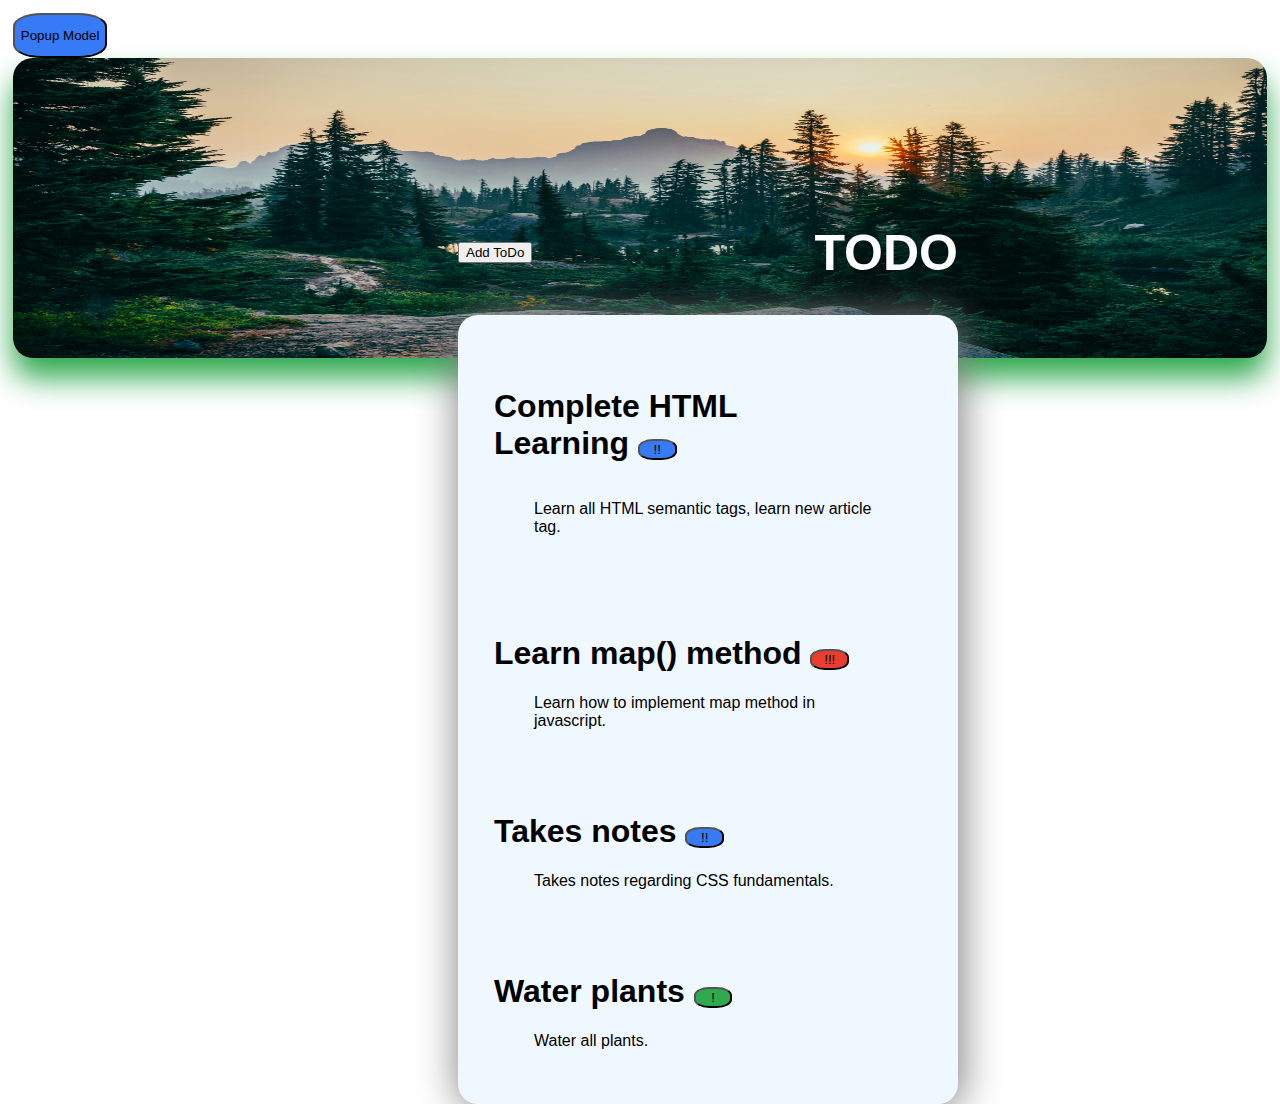
<file: Training Main Project/index.html>
<!DOCTYPE html>
<html lang="en">
<head>
    <meta charset="UTF-8">
    <meta name="viewport" content="width=device-width, initial-scale=1.0">
    <title>ToDo list APP</title>
    <link rel="stylesheet" href="./CSS file/index.css">
    <link rel="stylesheet" href="https://cdnjs.cloudflare.com/ajax/libs/font-awesome/6.5.1/css/all.min.css" integrity="sha512-DTOQO9RWCH3ppGqcWaEA1BIZOC6xxalwEsw9c2QQeAIftl+Vegovlnee1c9QX4TctnWMn13TZye+giMm8e2LwA==" crossorigin="anonymous" referrerpolicy="no-referrer" />
</head>
<body>
    <a href="./popup.html"><button type="button" class="popup">Popup Model</button></a>
    <section class="bg">
        <img id="image" src="./Images/image.jpg" alt="hills">
    </section>
    <section class="main">
        <div id="title">
           <a href="./register.html" class="addtodo"> <button>Add ToDo</button></a>
            <h1 class="heading" style="color: white;">TODO</h1>
        </div>
        <div id="list" >
            <table>
                <tr class="row">
                    <td>
                        <dl>
                            <dt><h1>Complete HTML Learning   <button class="two" type="button">!!</button></dt></h1>
                            <dd><p>Learn all HTML semantic tags, learn new article tag.</p></dd>
                        </dl>
                    </td>
                    <td><button class="bin"><i class="fa fa-trash" aria-hidden="true"></i></button></td>
                    
                </tr>
                <tr class="row">
                    <td>
                        <dl>
                            <dt><h1>Learn map() method  <button class="three" type="button">!!!</button></dt></h1>
                            <dd>Learn how to implement map method in javascript.</dd>
                        </dl>
                    </td>
                    <td><button class="bin"><i class="fa fa-trash" aria-hidden="true"></i></button></td>
                </tr>
                <tr class="row">
                    <td>
                        <dl>
                            <dt><h1>Takes notes <button class="two" type="button">!!</button></h1></dt>
                            <dd>Takes notes regarding CSS fundamentals.</dd>
                        </dl>
                    </td>
                    <td><button class="bin"><i class="fa fa-trash" aria-hidden="true"></i></button></td>
                </tr>
                <tr class="row">
                    <td>
                        <dl>
                            <dt><h1>Water plants <button class="one" type="button">!</button></h1></dt>
                            <dd>Water all plants.</dd>
                        </dl>
                    </td>
                    <td><button class="bin"><i class="fa fa-trash" aria-hidden="true"></i></button></td>
                </tr>
                <tr class="row"></tr>
            </table>
        </div>
    </section>



    <script src=""></script>
</body>
</html>
</file>
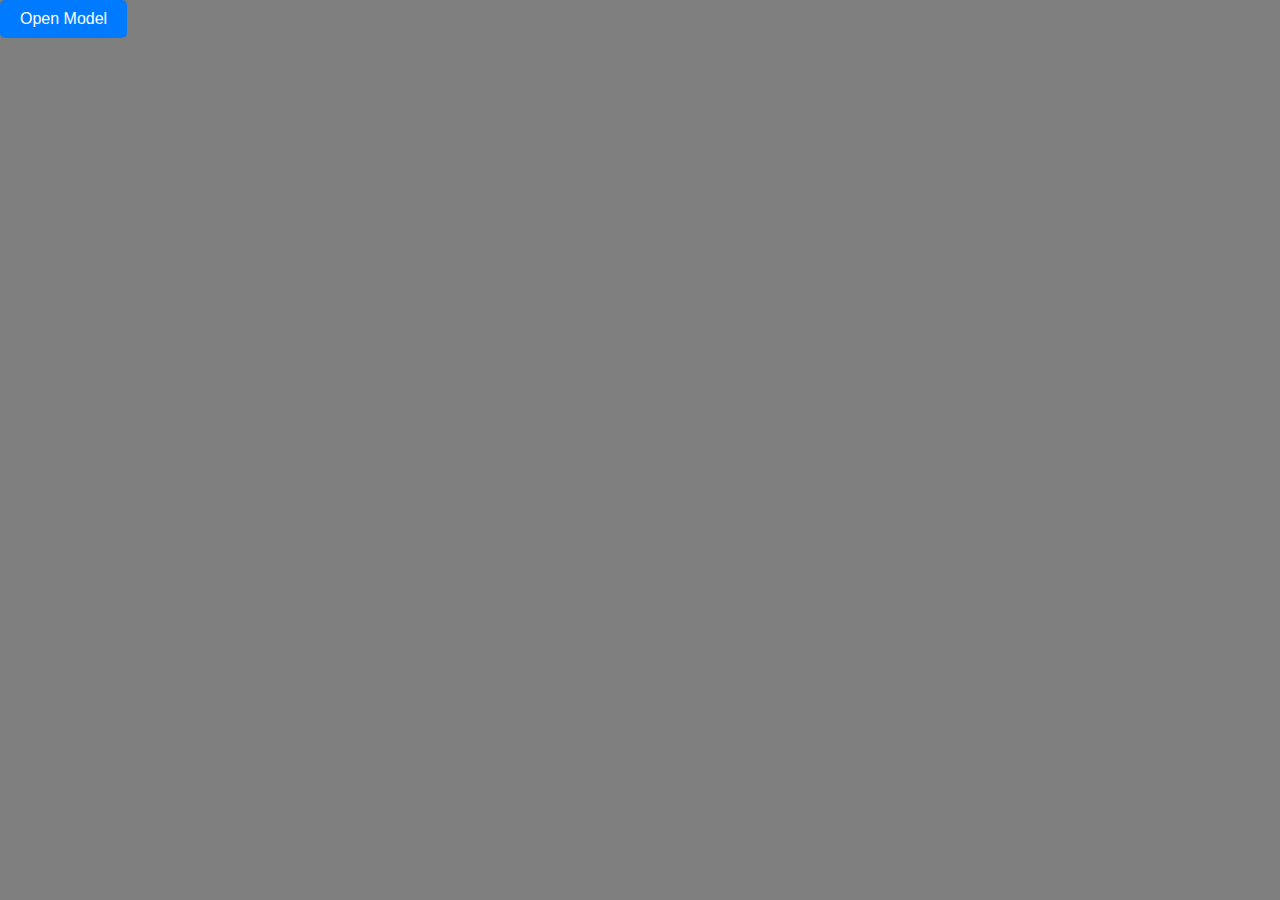
<file: Training Main Project/popup.html>
<!DOCTYPE html>
<html lang="en">
<head>
<meta charset="UTF-8">
<meta name="viewport" content="width=device-width, initial-scale=1.0">
<title>Popup Model</title>
<style>
    body {
        font-family: Arial, sans-serif;
        margin: 0;
        padding: 0;
        background-color: rgba(0, 0, 0, 0.5);
    }

    .model {
        display: none;
        position: fixed;
        top: 50%;
        left: 50%;
        transform: translate(-50%, -50%);
        background-color: #fff;
        padding: 20px;
        border-radius: 5px;
        box-shadow: 0px 0px 20px rgba(0, 0, 0, 0.2);
    }

    .model-content {
        text-align: center;
    }

    .model-close {
        position: absolute;
        top: 10px;
        right: 10px;
        cursor: pointer;
    }

    h2 {
        margin-top: 0;
    }

    button {
        padding: 10px 20px;
        font-size: 16px;
        border: none;
        background-color: #007bff;
        color: #fff;
        border-radius: 5px;
        cursor: pointer;
    }

    button:hover {
        background-color: #0056b3;
    }
</style>
</head>
<body>

<button onclick="openModel()">Open Model</button>

<div id="myModel" class="model">
    <div class="model-content">
        <span class="model-close" onclick="closeModel()">&times;</span>
        <h2>Popup Model</h2>
        <p>This is an attractive popup model created using HTML and CSS.</p>
        <button onclick="closeModel()">Close</button>
    </div>
</div>

<script>
    // Function to open the modal
     function openModel() {
        document.getElementById("myModel").style.display = "block";
    }

    // Function to close the model
    function closeModel() {
        document.getElementById("myModel").style.display = "none";
    }
</script>

</body>
</html>
</file>
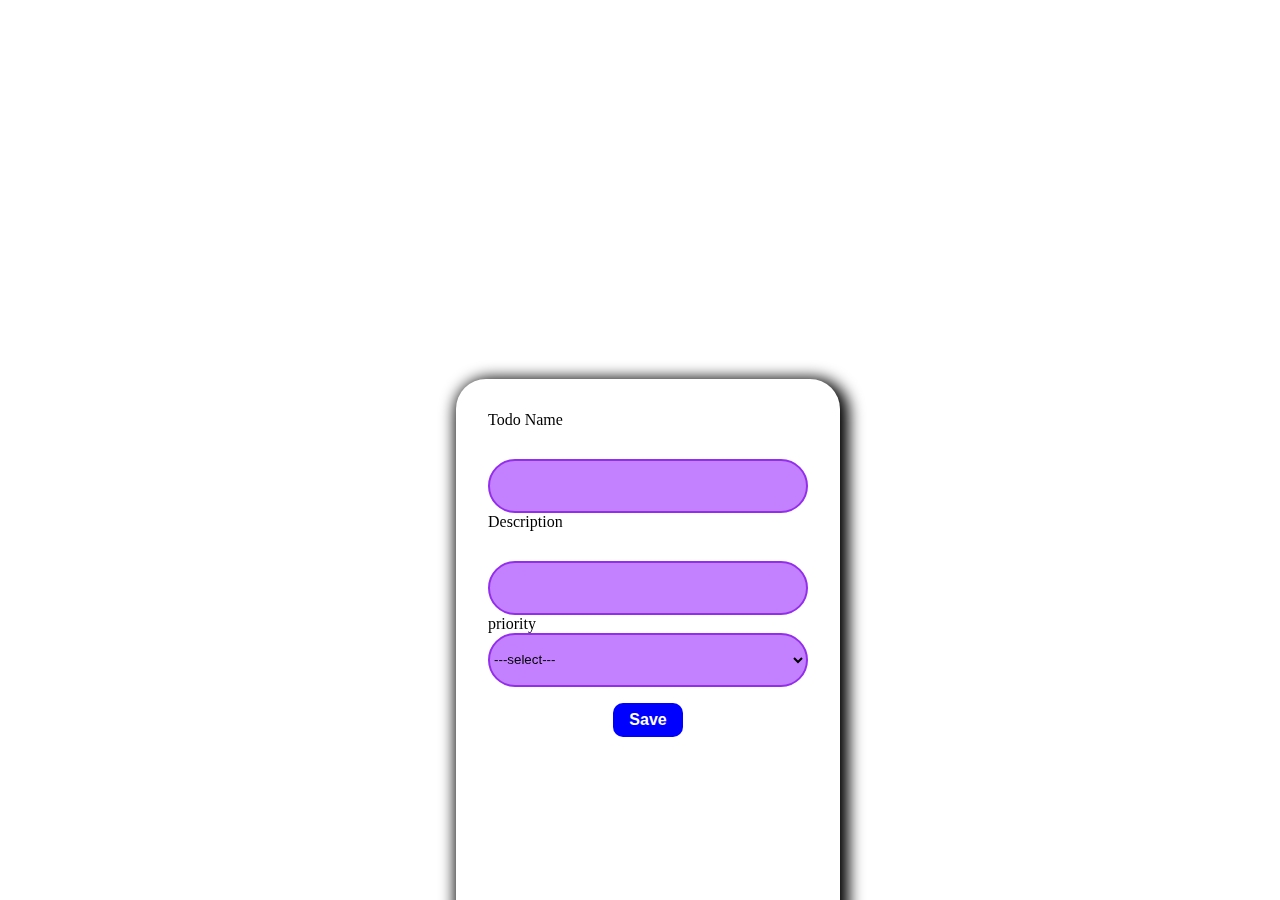
<file: Training Main Project/register.html>
<html>
    <head>
        <title>Project</title>
        <link rel="stylesheet" href="./CSS file/register.css">
    </head>
    <body>
        <section class="overlay" id="popup">
            <div class="signup">
                
                <div class="u-info">
                    <label class="name" for=""> Todo Name </label>
                    <input id="name" type="text" >
                </div>
                <div class="u-info">
                    <label for="">Description </label>
                    <input id="description" type="text" placeholder="">
                </div>
                <div class="u-info">
                    <label for="">priority</label>
                    <select width="30">
                        <option>---select---</option>
                        <option>High</option>
                        <option>Medium</option>
                        <option>Low</option>
                    </select>
                </div>
    
                <div class="signupbtn">
                    <button id="save" type="button"><i class="fa fa-user-plus" aria-hidden="true"></i>
                        Save</button>
                </div>
    </body>
</html>
</file>
<file: Training Main Project/CSS file/index.css>
body{
    margin: 0px;
    background-color: white;
    padding: 1%;
    box-sizing: border-box;
    font-family: Arial, Helvetica, sans-serif;
}

.bg{
    height: 300px;
    width: 100%;
    background-color:white;
    /* border: 5px solid black; */
    border-radius: 20px;
    overflow: hidden;
    box-shadow: 0px 20px 30px #2fa84f;
}
img{
    height: 100%;
    width: 100%;
    overflow: hidden;
}

.main{
    margin: 0px;
    height: 300px;
    width: 500px;
    padding: 10px;
    background-color: transparent;
    
    position: absolute;
    top: 20vh;
    left: 35vw;

    justify-content: center;
    align-items: center;
    border-radius: 10px;
}

#title{
    margin: 0px;
    display: flex;
    justify-content: space-between;
    align-items: center;
    margin: 0px; 
}
#title>button{
    height: 30px;
    width: 90px;
    padding: 5px;
    color: white;
    background-color: #367bf5;
    border: 1px solid #367bf5;
    border-radius: 3rem;
}
#list{
    background-color: aliceblue;
    margin: 0px;
    box-shadow: 2px 3px 40px 2px gray;
    padding: 20px;
    border-radius: 20px;
}

.row{
    /* background-color: yellow; */
    border-bottom: 4px solid black;
}
.row>td{
    padding: 14px;
}
dl{
   display: flex;
   flex-direction: column;
   justify-content: space-between; 
}
.one{
    border-radius: 40%;
    width: 10%;
    background-color: #2FA84F;
}
.two{
    border-radius: 40%;
    width: 10%;
    background-color: #367bf5;
}

.three{
    border-radius: 40%;
    width: 10%;
    background-color: #EA3D2F;
}

.bin{
    background-color: transparent;
    border: none;
    color: #ea3d2f;
}
.heading{
    font-size: 50px;
}

.popup{
    background-color:#367bf5;
    border-radius: 30%;
    height: 5vh;
}

.addtodo{

    background-color: #367bf5;
    border-radius: 30%;
}
</file>
<file: Training Main Project/CSS file/register.css>
/**{
    margin: 0;
    box-sizing: border-box;
}

body{
    background-color: white;
}

.form{
    justify-content: center;
    display: flex;
    margin: bottom;
}


.box{
    border: 2px solid black;
    width: 25%;
    height: 46vh;
    justify-content: center;
    align-items: center;
    border-radius: 10%;
    margin: 20%;
    padding: 30px;
    font-family: Arial, Helvetica, sans-serif;
    
    }

#todoname{
    margin: 5px;
    padding: 10px;
    justify-content: center;
    border-radius: 10%;
    display: flex;
    width: 100%;
    height: 5vh;
    border-color: #367BF5;
    background: #C481FF;
}
#description{
    margin: 5px;
    padding: 10px;
    height: 10vh;
    width: 100%;
    border-radius: 10%;
    display: flex;
    border-color: #367BF5; 
    background: #C481FF;
}
#priority{
    margin: 5px;
    padding: 10px;
    height: 5vh;
    width: 100%;
    border-radius: 10%;
    display: flex; 
    border-color: #367BF5;
    background: #C481FF;
}

#save{
    justify-content: center;
    align-items: right;
    display: block;
    width: 20%;
    margin: 20px;
    padding: 5px;
    border-radius: 10px;
    background-color: #367BF5;
    height: 4vh;
    
    
}*/

.overlay{
    display: flex;
    height: 100%;
    width: 100%;
    position: fixed;
    justify-content: center;
    align-items: center;

}


.signup{
    padding: 2rem 2rem;
    margin-top: 25rem;
    height: 55vh;
    width: 25%;
    border-radius: 30px;
    background-color: white ;
    box-shadow: 4px 4px 15px 5px black;
}

.u-info > input {
    margin-top: 30px;
    padding: 0.4rem;
    border: 2px solid #942eed;
    outline: none;
    border-radius: 10px;
    background-color:#C481FF;
    color: black;
    font-size: 1rem;
    border-radius: 3rem;
    width: 100%;
    height: 6vh;
  }
  .u-info>select{
    background-color:#C481FF;
    border: 2px solid #942eed;
    border-radius: 3rem;
    width: 100%;
    height: 6vh;
  }

  .signupbtn {
    display: flex;
    justify-content: center;
    padding: 1rem;
    margin-bottom: 1rem;
  }
  
  .signupbtn > button {
    padding: 0.5rem 1rem;
    border-radius: 10px;
    margin: 0 3rem 0.5rem;
    background-color: blue;
    color: white;
    font-weight: bold;
    font-size: 1rem;
    cursor: pointer;
    outline: none;
    border: none;
  }
  
  .signupbtn > button:active {
    background-color: lightblue;
    color: black;
}
</file>
